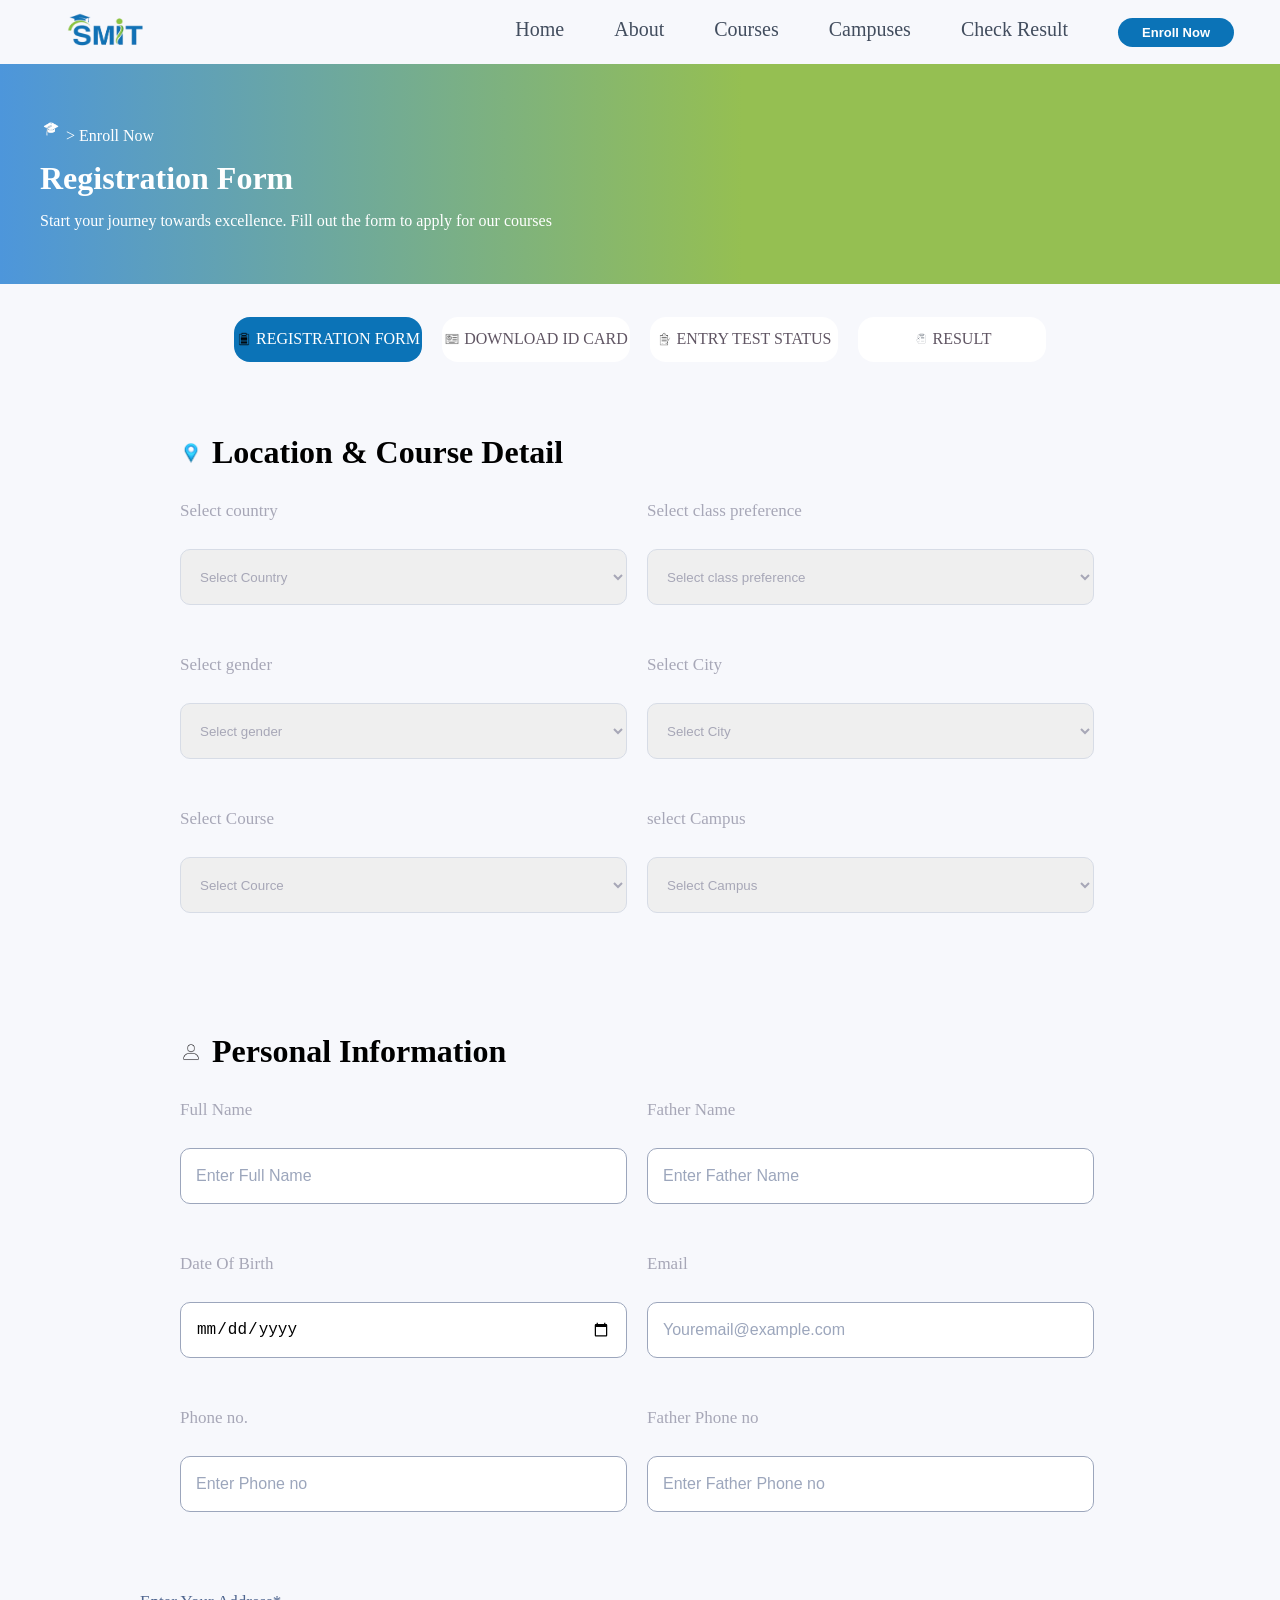
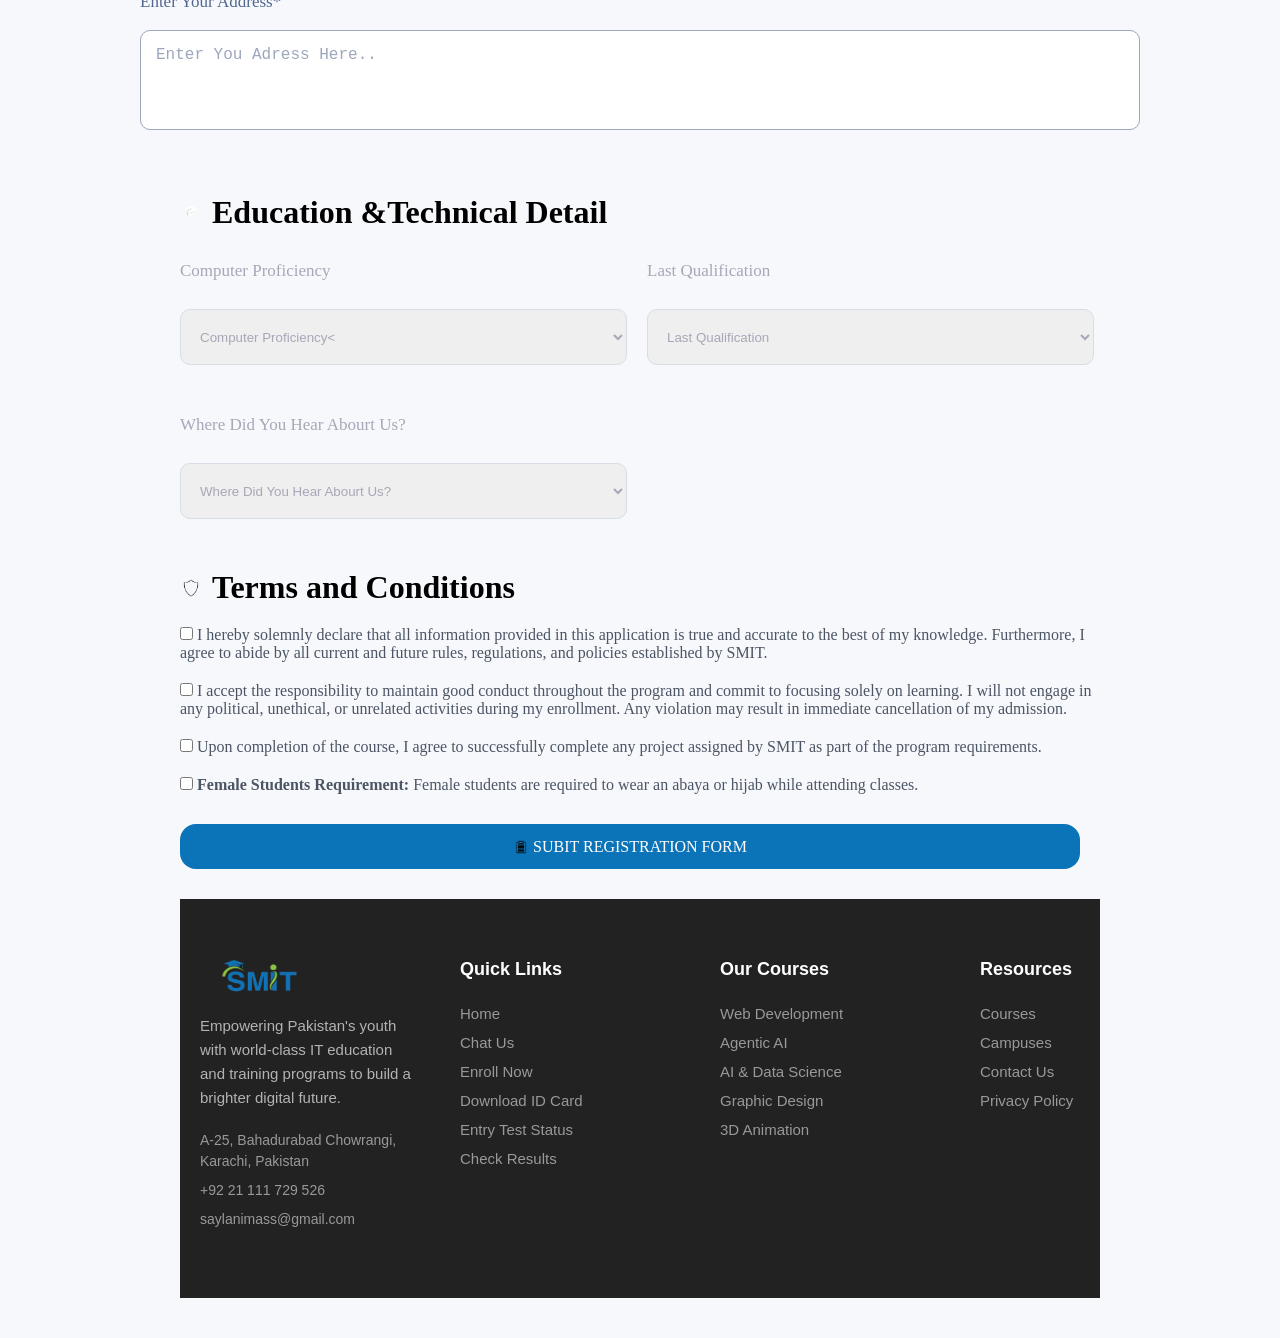
<file: form smit/index.html>
<!DOCTYPE html>
<html lang="en">
<head>
    <meta charset="UTF-8">
    <meta name="viewport" content="width=device-width, initial-scale=1.0">
    <title>SUBMIT FORM</title>
    <link rel="stylesheet" href="style.css">
</head>
<body>
    <!-- reusable nav bar -->
    <nav class="navbar">
        <div class="logo"><img src="./images/transparent_logo.png" alt=""></div>
         <ul>
            <li>Home</li>
            <li>About</li>
            <li>Courses</li>
            <li>Campuses</li>
            <li>Check Result</li>
            <li>
                <button>Enroll Now</button>
            </li>
        </ul>
    </nav>
   </div>   <!-- close of navbar -->
     

   <!-- reusable gradient -->
   <div class="gradient">
       <div class="capandtext">
     <img src="./images/mortarboard.png" alt=""><span class="text"> > Enroll Now</span>
        </div>
       <div class="h1text"><h1>Registration Form</h1></div>
        <div class="para"><p>Start your journey towards excellence. Fill out the form to apply for our courses</p></div>
   </div>   <!-- close of gradient -->





<div class="nav2pappa">

 <div class="nav2">
    <img src="./images/images-removebg-preview.png" alt=""><span class="nav2text">Registration Form</span>
 </div>


  <div class="nav2  btnprimary">
    <img src="./images/idcard.png" alt=""><span class="nav2text"><a href="./download.html">Download Id Card</a></span>
        </div>

  <div class="nav2  btnprimary">
    <img src="./images/pngtree-test-line-black-icon-png-image_690888-removebg-preview.png" alt=""><span class="nav2text"><a href="./entry.html">entry test status</a></span>
    </div>

    <div class="nav2  btnprimary">
    <img src="./images/result.png" alt=""><span class="nav2text"><a href="./result.html">result</a></span>
        </div>
</div>



     <!-- resuable form -->
 <div class="form">
<div class="formtext"><img src="./images/location.png" alt=""><h1> Location & Course Detail
</h1></div>

<label for="" class="country"> <span class="andertext">Select country</span>
<select class="country" id=""> 
    <option disabled selected>Select Country </option>
    <option value="">Pakistan</option>
    <option value="">Turkey</option>
    <option value="">Yemen</option>
</select>
</label>


<label for="" class="country"><span class="andertext">Select class preference</span> 
<select class="country" id=""> 
    <option disabled selected>Select class preference </option>
    <option value="">Onsite</option>
    <option value="">Online</option>
</select>
</label>


<label for="" class="country"> <span class="andertext">Select gender</span> 
<select  class="country" id=""> 
    <option disabled selected>Select gender </option>
    <option class="">Male</option>
    <option value="">Female</option>
</select>
</label>

<label for="" class="country"><span class="andertext">Select City</span> 
<select class="country" id=""> 
    <option disabled selected>Select City </option>
    <option value="">bahawalpur</option>
    <option value="">Karachi</option>
    <option value="">Hyderabad</option>
    <option value="">Multan</option>
    <option value="">Mensehra</option>
    <option value="">ghotki</option>
</select>
</label>

<label for="" class="country"><span class="andertext">Select Course</span> 
<select class="country" id=""> 
    <option disabled selected>Select Cource </option>
    <option value="">Cloud Data Engineering</option>
    <option value="">Devops</option>
    <option value="">Modern Web app</option>
    <option value="">SOC Data Aanalyts</option>
</select>
</label>

<label for="" class="country"> <span class="andertext">select Campus</span> 
<select class="country" id=""> 
    <option disabled selected>Select Campus </option>
    <option value="">Gulshan Campus</option>
    <option value="">Head Campus</option>
    <option value="">Zam Zam titan</option>
    <option value="">Zaitoon Aahraf</option>
</select>
</label>

</div>
<!-- reusable form -->
     <!-- resuable form -->
 <div class="form">
  <div class="formtext">
    <img src="./images/person.png" alt="">
    <h1>Personal Information</h1>
  </div>

  <!-- Country Input -->
  <label for="" class="country">
    <span class="andertext">Full Name</span>
    <input type="text" class="country" placeholder="Enter Full Name">
  </label>

  <!-- Class Preference Input -->
  <label for="" class="country">
    <span class="andertext">Father Name</span> 
    <input type="text" class="country" placeholder="Enter Father Name">
  </label>

  <!-- Gender Input -->
  <label for="" class="country">
    <span class="andertext">Date Of Birth</span> 
    <input type="date" class="country" >
  </label>

  <!-- City Input -->
  <label for="" class="country">
    <span class="andertext">Email</span> 
    <input type="text" class="country" placeholder="Youremail@example.com">
  </label>

  <!-- Course Input -->
  <label for="" class="country">
    <span class="andertext">Phone no.</span>
    <input type="text" class="country" placeholder="Enter Phone no">
  </label>

  <!-- Campus Input -->
  <label for="" class="country">
    <span class="andertext">Father Phone no</span>
    <input type="text" class="country" placeholder="Enter Father Phone no">
  </label>
</div>

   <div class="kuchbhi"> 
    <label class="textlabel" >
<span class="spantext">Enter Your Address*</span>
   <textarea  placeholder="Enter You Adress Here.." class="text2"></textarea></label>
</div>





<!-- technical wala hissah second last -->








<!-- technical wala hissah second last -->



<div class="form">
<div class="formtext"><img src="./images/mortarboard.png" alt=""><h1> Education &Technical Detail
</h1></div>

<label for="" class="country"><span class="andertext">Computer Proficiency</span> 
<select class="country" id=""> 
    <option disabled selected>Computer Proficiency< </option>
    <option value="">Beginner</option>
    <option value="">Intermediate</option>
    <option value="">Advanced</option>
    <option value="">Expert</option>
</select>
</label>

<label for="" class="country"> <span class="andertext">Last Qualification</span>
<select class="country" id=""> 
    <option disabled selected> Last Qualification </option>
    <option value="">Matriculation</option>
    <option value="">Intermediate</option>
    <option value="">Undergraduate</option>
    <option value=""> Bachelar's Degree</option>
    <option value=""> Master's Degree</option>
    <option value=""> Other</option>
</select>
</label>

<label for="" class="country"> <span class="andertext">Where Did You Hear Abourt Us?</span>
<select class="country source-select" id=""> 
    <option disabled selected>Where Did You Hear Abourt Us? </option>
    <option value="">facebook</option>
    <option value="">instagram</option>
    <option value="">youtube</option>
    <option value=""> linkdin</option>
    <option value=""> google search</option>
    <option value=""> whatsapp</option>
</select>
</label>





<!-- Terms and Conditions Main Container -->
<div class="terms-container">
<div class="formtext shield"><img src="./images/shield.png" alt=""><h1> Terms and Conditions
</h1></div>
    
    <div class="terms-list">
        <!-- Point 1 -->
        <label class="terms-item-label">
            <input type="checkbox" class="terms-checkbox" required>
            <span class="terms-item-text">
                I hereby solemnly declare that all information provided in this application is true and accurate to the best of my knowledge. Furthermore, I agree to abide by all current and future rules, regulations, and policies established by SMIT.
            </span>
        </label>
        
        <!-- Point 2 -->
        <label class="terms-item-label">
            <input type="checkbox" class="terms-checkbox" required>
            <span class="terms-item-text">
                I accept the responsibility to maintain good conduct throughout the program and commit to focusing solely on learning. I will not engage in any political, unethical, or unrelated activities during my enrollment. Any violation may result in immediate cancellation of my admission.
            </span>
        </label>
        
        <!-- Point 3 -->
        <label class="terms-item-label">
            <input type="checkbox" class="terms-checkbox" required>
            <span class="terms-item-text">
                Upon completion of the course, I agree to successfully complete any project assigned by SMIT as part of the program requirements.
            </span>
        </label>
        
        <!-- Point 4 (Note for Female Students) -->
        <label class="terms-item-label female-note">
            <input type="checkbox" class="terms-checkbox" required>
            <span class="terms-item-text">
                <strong>Female Students Requirement:</strong> Female students are required to wear an abaya or hijab while attending classes.
            </span>
        </label>
    </div>
</div>
<div class="nav2 lastbtn">
    <img src="./images/images-removebg-preview.png" alt=""><span class="nav2text">Subit Registration Form</span>
 </div>
 
<!-- footer -->

<div class="fatherfooter">
    <footer class="smit-footer">
  <div class="footer-container">
    
    <!-- Left Column: Logo & Intro -->
    <div class="footer-col intro-col">
      <div class="footer-logo">
        <div class="logo"><img src="./images/transparent_logo.png" alt=""></div>
      </div>
      <p class="footer-desc">
        Empowering Pakistan's youth with world-class IT education and training programs to build a brighter digital future.
      </p>
      <div class="contact-info">
        <p>A-25, Bahadurabad Chowrangi, Karachi, Pakistan</p>
        <p>+92 21 111 729 526</p>
        <p>saylanimass@gmail.com</p>
      </div>
    </div>

    <!-- Column 2: Quick Links -->
    <div class="footer-col">
      <h3>Quick Links</h3>
      <ul>
        <li>Home</li>
        <li>Chat Us</li>
        <li>Enroll Now</li>
        <li>Download ID Card</li>
        <li>Entry Test Status</li>
        <li>Check Results</li>
      </ul>
    </div>

    <!-- Column 3: Our Courses -->
    <div class="footer-col">
      <h3>Our Courses</h3>
      <ul>
        <li>Web Development</li>
        <li>Agentic AI</li>
        <li>AI & Data Science</li>
        <li>Graphic Design</li>
        <li>3D Animation</li>
      </ul>
    </div>

    <!-- Column 4: Resources -->
    <div class="footer-col">
      <h3>Resources</h3>
      <ul>
        <li>Courses</li>
        <li>Campuses</li>
        <li>Contact Us</li>
        <li>Privacy Policy</li>
      </ul>
    </div>

  </div>
</footer>


</div>





</body>
</html>
</file>
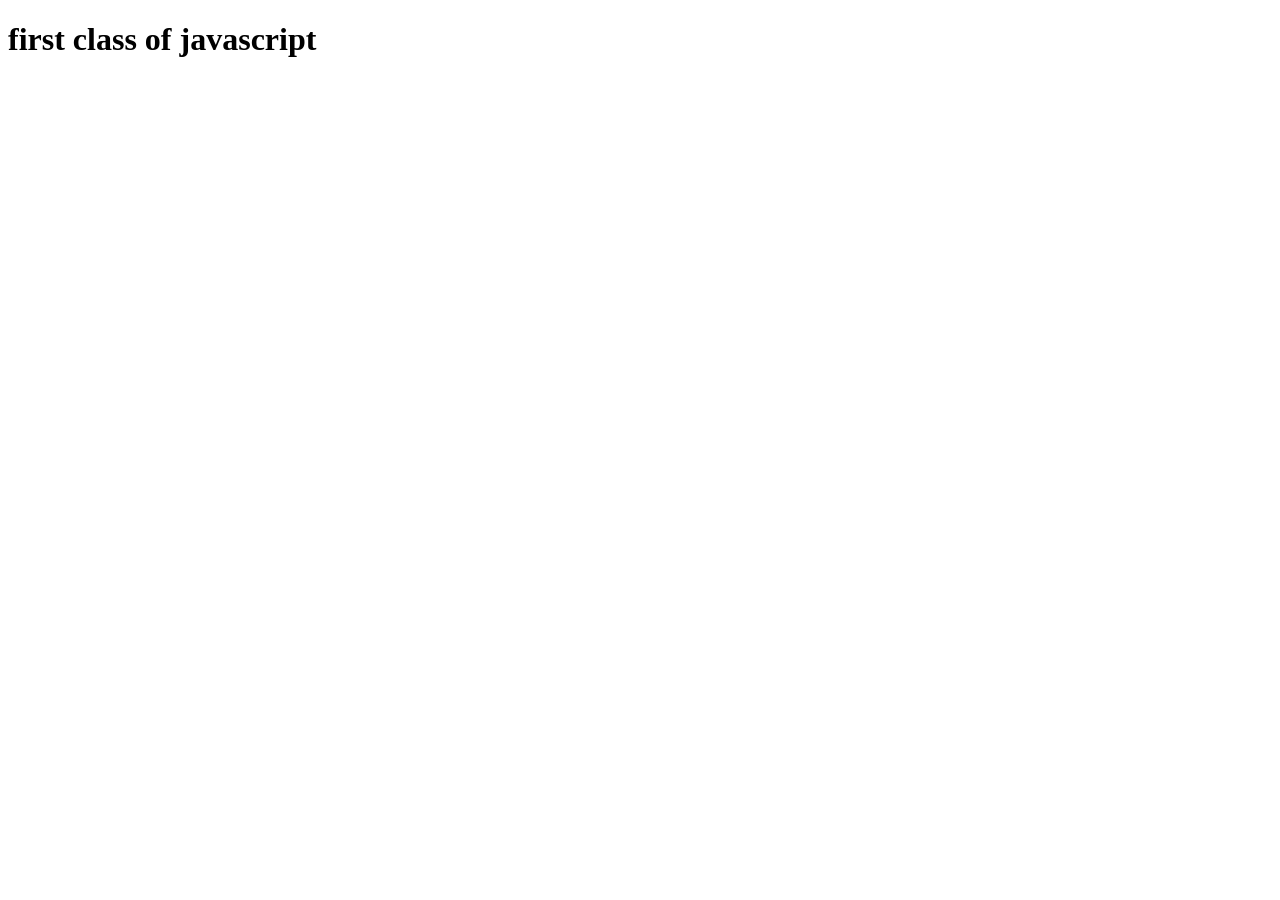
<file: javascript/class 1/index.html>
<!DOCTYPE html>
<html lang="en">
<head>
    <meta charset="UTF-8">
    <meta name="viewport" content="width=device-width, initial-scale=1.0">
    <title>Document</title>
</head>
<body>
    <h1>first class of javascript

    </h1>
</body>
<script src="./app.js"></script>
</html>
</file>
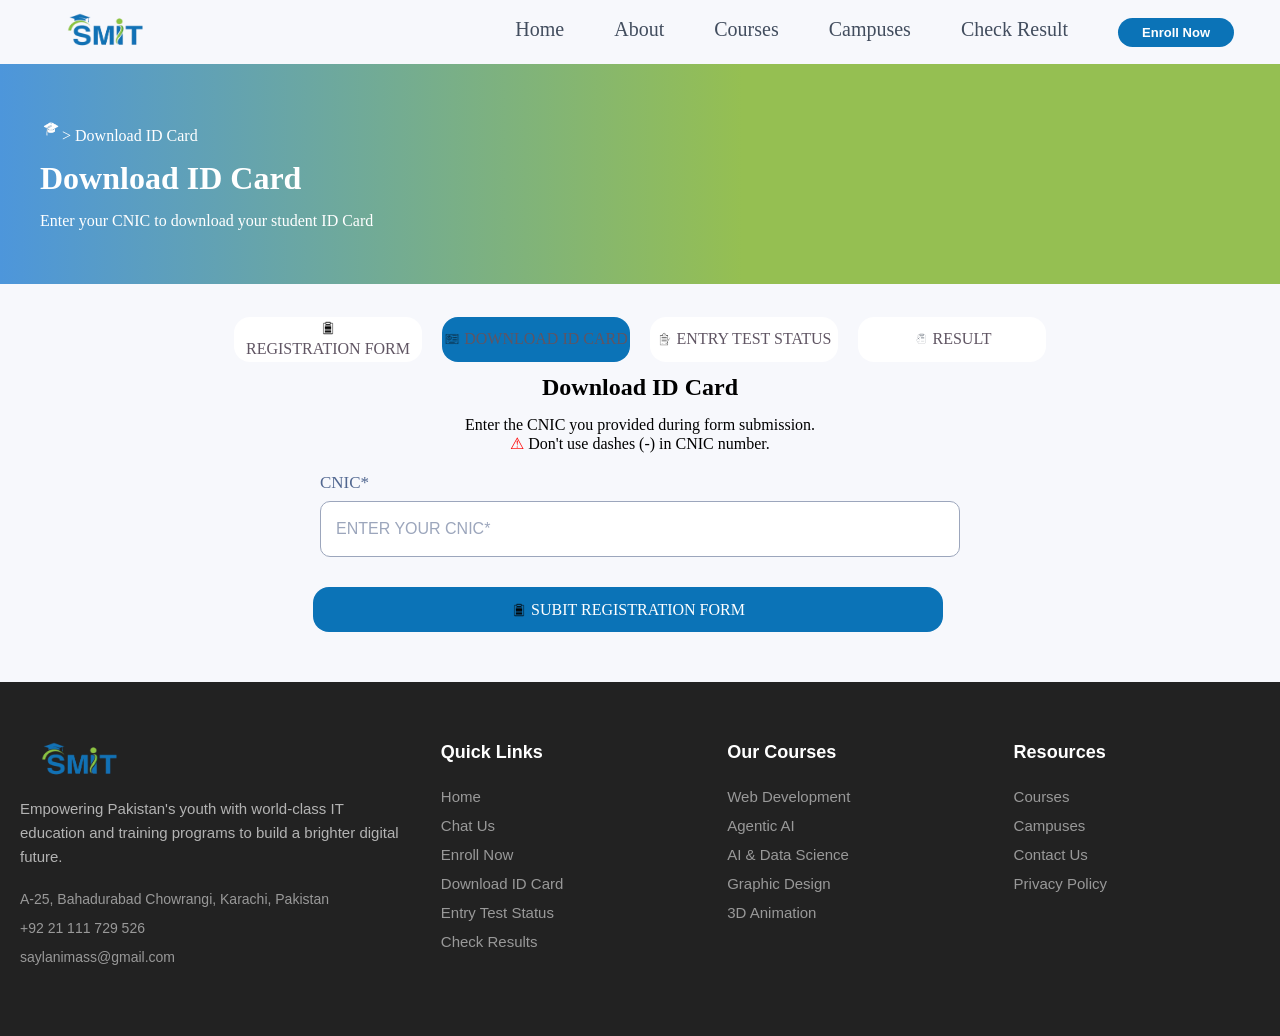
<file: form smit/download.html>
<!DOCTYPE html>
<html lang="en">
<head>
    <meta charset="UTF-8">
    <meta name="viewport" content="width=device-width, initial-scale=1.0">
    <title>DOWNLOAD</title>
    <link rel="stylesheet" href="style.css">
    

</head>
<body>
     <!-- reusable nav bar -->
    <nav class="navbar">
        <div class="logo"><img src="./images/transparent_logo.png" alt=""></div>
         <ul>
            <li>Home</li>
            <li>About</li>
            <li>Courses</li>
            <li>Campuses</li>
            <li>Check Result</li>
            <li>
                <button>Enroll Now</button>
            </li>
        </ul>
    </nav>
   </div>   <!-- close of navbar -->
     

   <!-- reusable gradient -->
   <div class="gradient">
       <div class="capandtext">
     <img src="./images/mortarboard.png" alt=""><span class="text">>   Download ID Card</span>
        </div>
       <div class="h1text"><h1>Download ID Card</h1></div>
        <div class="para"><p>Enter your CNIC to download your student ID Card</p></div>
   </div>   <!-- close of gradient -->





<div class="nav2pappa">

 <div class="nav2 download hello12">
    <img src="./images/images-removebg-preview.png" alt=""><span class="nav2text "><a href="./index.html">   Registration Form  </a></span>
 </div>


  <div class="nav2  btnprimary hato">
    <img src="./images/idcard.png" alt=""><span class="nav2text "><a href="./download.html">Download Id Card</a></span>
        </div>

  <div class="nav2  btnprimary">
    <img src="./images/pngtree-test-line-black-icon-png-image_690888-removebg-preview.png" alt=""><span class="nav2text"><a href="./entry.html">entry test status</a></span>
    </div>

    <div class="nav2  btnprimary">
    <img src="./images/result.png" alt=""><span class="nav2text"><a href="./result.html">result</a></span>
        </div>
</div>

<div class="download">
    <h2 class="head2">Download ID Card</h2>
    <div class="word">Enter the CNIC you provided during form submission.</div>
    <div class="precaution"><span class="warning">⚠</span> Don't use dashes (-) in CNIC number.</div>
</div>

<!-- cnic no -->

<div class="super">
<div class="cnic">

    <label for="" class="country">
    <span class="dcnic">CNIC*</span>
    <input type="number" class="country" placeholder="ENTER YOUR CNIC*">
  </label>

</div>
</div>

 <div class="downloadbtn">
    <div class="nav2 lastbtn dbtn">
    <img src="./images/images-removebg-preview.png" alt=""><span class="nav2text">Subit Registration Form</span>
 </div>
</div>


     <footer class="smit-footer">
  <div class="footer-container">
    
    <!-- Left Column: Logo & Intro -->
    <div class="footer-col intro-col">
      <div class="footer-logo">
       <div class="logo"><img src="./images/transparent_logo.png" alt=""></div>
      </div>
      <p class="footer-desc">
        Empowering Pakistan's youth with world-class IT education and training programs to build a brighter digital future.
      </p>
      <div class="contact-info">
        <p>A-25, Bahadurabad Chowrangi, Karachi, Pakistan</p>
        <p>+92 21 111 729 526</p>
        <p>saylanimass@gmail.com</p>
      </div>
    </div>

    <!-- Column 2: Quick Links -->
    <div class="footer-col">
      <h3>Quick Links</h3>
      <ul>
        <li>Home</li>
        <li>Chat Us</li>
        <li>Enroll Now</li>
        <li>Download ID Card</li>
        <li>Entry Test Status</li>
        <li>Check Results</li>
      </ul>
    </div>

    <!-- Column 3: Our Courses -->
    <div class="footer-col">
      <h3>Our Courses</h3>
      <ul>
        <li>Web Development</li>
        <li>Agentic AI</li>
        <li>AI & Data Science</li>
        <li>Graphic Design</li>
        <li>3D Animation</li>
      </ul>
    </div>

    <!-- Column 4: Resources -->
    <div class="footer-col">
      <h3>Resources</h3>
      <ul>
        <li>Courses</li>
        <li>Campuses</li>
        <li>Contact Us</li>
        <li>Privacy Policy</li>
      </ul>
    </div>

  </div>
</footer>

</body>
</html>
</file>
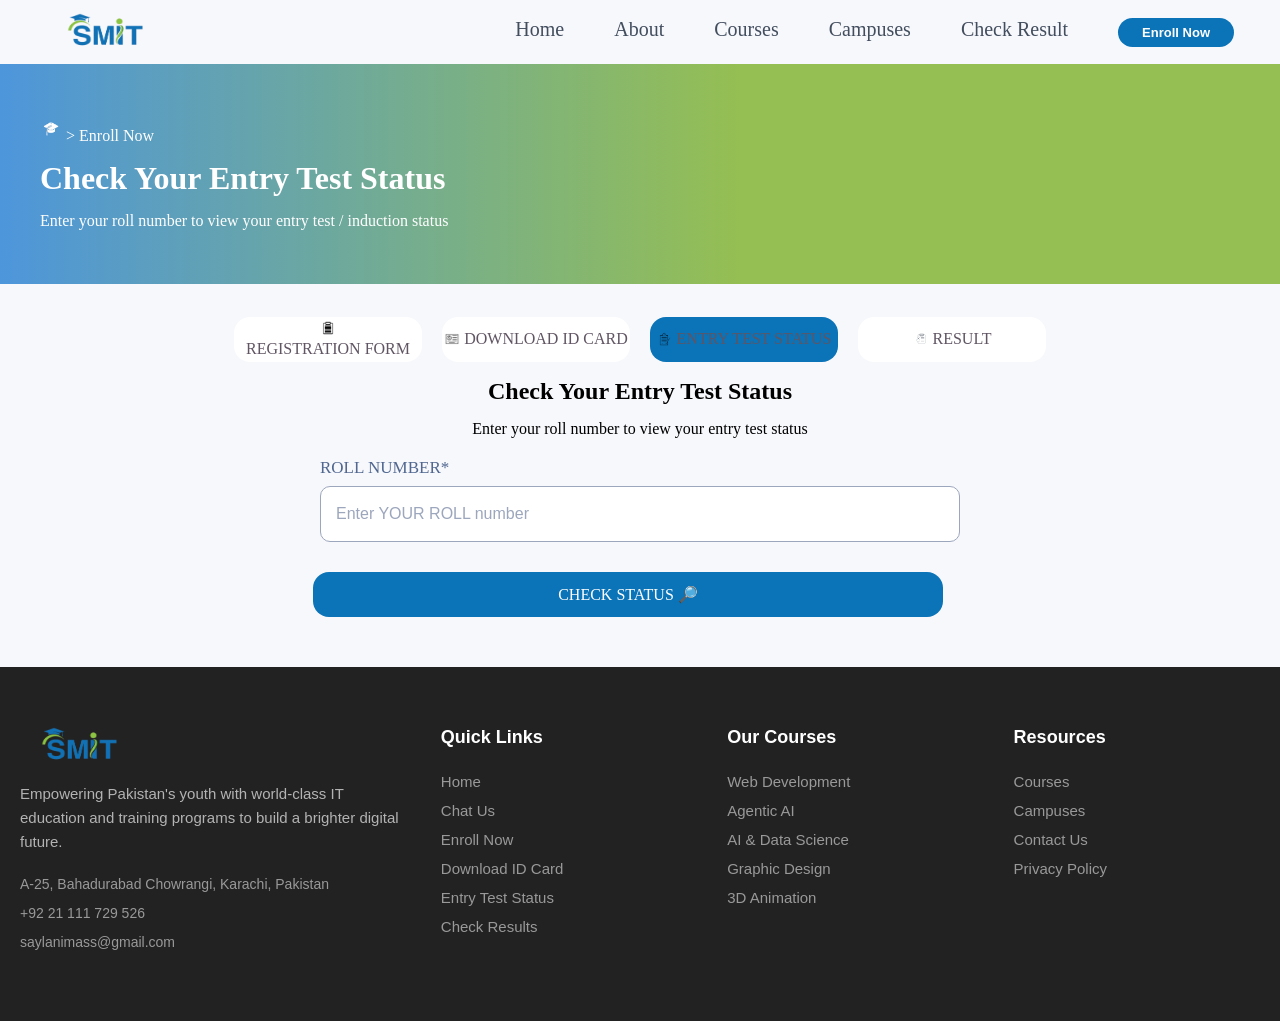
<file: form smit/entry.html>
<!DOCTYPE html>
<html lang="en">
<head>
    <meta charset="UTF-8">
    <meta name="viewport" content="width=device-width, initial-scale=1.0">
    <title>CHECK ENTRY STATUS</title>
    <link rel="stylesheet" href="style.css">
</head>
<body>
     <!-- reusable nav bar -->
    <nav class="navbar">
        <div class="logo"><img src="./images/transparent_logo.png" alt=""></div>
         <ul>
            <li>Home</li>
            <li>About</li>
            <li>Courses</li>
            <li>Campuses</li>
            <li>Check Result</li>
            <li>
                <button>Enroll Now</button>
            </li>
        </ul>
    </nav>
   </div>   <!-- close of navbar -->
     

   <!-- reusable gradient -->
   <div class="gradient">
       <div class="capandtext">
     <img src="./images/mortarboard.png" alt=""><span class="text"> > Enroll Now</span>
        </div>
       <div class="h1text"><h1>Check Your Entry Test Status</h1></div>
        <div class="para"><p>Enter your roll number to view your entry test / induction status</p></div>
   </div>   <!-- close of gradient -->





<div class="nav2pappa">

 <div class="nav2 download hello12">
    <img src="./images/images-removebg-preview.png" alt=""><span class="nav2text "><a href="./index.html">   Registration Form  </a></span>
 </div>


  <div class="nav2  btnprimary">
    <img src="./images/idcard.png" alt=""><span class="nav2text "><a href="./download.html">Download Id Card</a></span>
        </div>

  <div class="nav2  btnprimary hato">
    <img src="./images/pngtree-test-line-black-icon-png-image_690888-removebg-preview.png" alt=""><span class="nav2text"><a href="./entry.html">entry test status</a></span>
    </div>

    <div class="nav2  btnprimary">
    <img src="./images/result.png" alt=""><span class="nav2text"><a href="./result.html">result</a></span>
        </div>
</div>

<div class="download">
    <h2 class="head2 entryt">Check Your Entry Test Status</h2>
    <div class="word">Enter your roll number to view your entry test status</div>
    <!-- <div class="precaution"><span class="warning">⚠</span> Don't use dashes (-) in CNIC number.</div>-->
</div>

<!-- cnic no -->

<div class="super">
<div class="cnic">

    <label for="" class="country">
    <span class="dcnic">ROLL NUMBER*</span>
    <input type="number" class="country" placeholder="Enter YOUR ROLL number">
  </label>

</div>
</div>

 <div class="downloadbtn">
    <div class="nav2 lastbtn dbtn">                                                    
   <span class="nav2text"> CHECK STATUS 🔎 </span>
 </div>
</div>


     <footer class="smit-footer">
  <div class="footer-container">
    
    <!-- Left Column: Logo & Intro -->
    <div class="footer-col intro-col">
      <div class="footer-logo">
       <div class="logo"><img src="./images/transparent_logo.png" alt=""></div>
      </div>
      <p class="footer-desc">
        Empowering Pakistan's youth with world-class IT education and training programs to build a brighter digital future.
      </p>
      <div class="contact-info">
        <p>A-25, Bahadurabad Chowrangi, Karachi, Pakistan</p>
        <p>+92 21 111 729 526</p>
        <p>saylanimass@gmail.com</p>
      </div>
    </div>

    <!-- Column 2: Quick Links -->
    <div class="footer-col">
      <h3>Quick Links</h3>
      <ul>
        <li>Home</li>
        <li>Chat Us</li>
        <li>Enroll Now</li>
        <li>Download ID Card</li>
        <li>Entry Test Status</li>
        <li>Check Results</li>
      </ul>
    </div>

    <!-- Column 3: Our Courses -->
    <div class="footer-col">
      <h3>Our Courses</h3>
      <ul>
        <li>Web Development</li>
        <li>Agentic AI</li>
        <li>AI & Data Science</li>
        <li>Graphic Design</li>
        <li>3D Animation</li>
      </ul>
    </div>

    <!-- Column 4: Resources -->
    <div class="footer-col">
      <h3>Resources</h3>
      <ul>
        <li>Courses</li>
        <li>Campuses</li>
        <li>Contact Us</li>
        <li>Privacy Policy</li>
      </ul>
    </div>

  </div>
</footer>

</body>
</html>
</file>
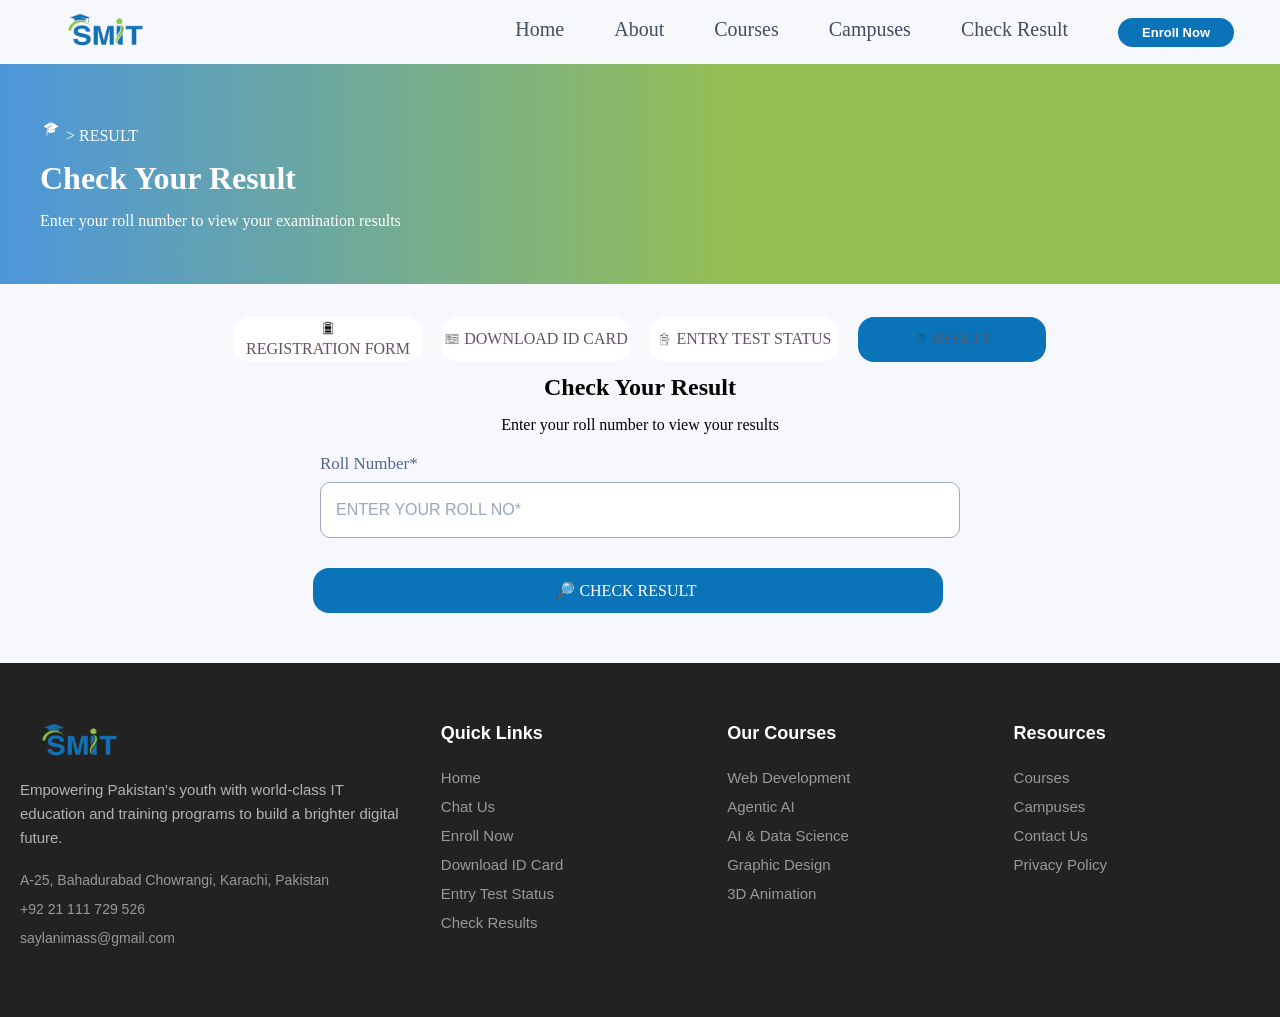
<file: form smit/result.html>
<!DOCTYPE html>
<html lang="en">
<head>
    <meta charset="UTF-8">
    <meta name="viewport" content="width=device-width, initial-scale=1.0">
    <title>CHECK RESULT</title>
    <link rel="stylesheet" href="style.css">
</head>
<body>
     <!-- reusable nav bar -->
    <nav class="navbar">
        <div class="logo"><img src="./images/transparent_logo.png" alt=""></div>
         <ul>
            <li>Home</li>
            <li>About</li>
            <li>Courses</li>
            <li>Campuses</li>
            <li>Check Result</li>
            <li>
                <button>Enroll Now</button>
            </li>
        </ul>
    </nav>
   </div>   <!-- close of navbar -->
     

   <!-- reusable gradient -->
   <div class="gradient">
       <div class="capandtext">
     <img src="./images/mortarboard.png" alt=""><span class="text"> > RESULT</span>
        </div>
       <div class="h1text"><h1>Check Your Result</h1></div>
        <div class="para"><p>Enter your roll number to view your examination results</p></div>
   </div>   <!-- close of gradient -->





<div class="nav2pappa">

 <div class="nav2 download hello12">
    <img src="./images/images-removebg-preview.png" alt=""><span class="nav2text "><a href="./index.html">   Registration Form  </a></span>
 </div>


  <div class="nav2  btnprimary">
    <img src="./images/idcard.png" alt=""><span class="nav2text "><a href="./download.html">Download Id Card</a></span>
        </div>

  <div class="nav2  btnprimary">
    <img src="./images/pngtree-test-line-black-icon-png-image_690888-removebg-preview.png" alt=""><span class="nav2text"><a href="./entry.html">entry test status</a></span>
    </div>

    <div class="nav2  btnprimary hato">
    <img src="./images/result.png" alt=""><span class="nav2text"><a href="./result.html">result</a></span>
        </div>
</div>

<div class="download">
    <h2 class="head2">Check Your Result</h2>
    <div class="word">Enter your roll number to view your results</div>
    <!-- <div class="precaution"><span class="warning">⚠</span> Don't use dashes (-) in CNIC number.</div> -->
</div>

<!-- cnic no -->

<div class="super">
<div class="cnic">

    <label for="" class="country">
    <span class="dcnic">Roll Number*</span>
    <input type="number" class="country" placeholder="ENTER YOUR ROLL NO*">
  </label>

</div>
</div>

 <div class="downloadbtn">
    <div class="nav2 lastbtn dbtn">
     🔎 CHECK RESULT <span class="nav2text"></span>
 </div>
</div>


     <footer class="smit-footer">
  <div class="footer-container">
    
    <!-- Left Column: Logo & Intro -->
    <div class="footer-col intro-col">
      <div class="footer-logo">
       <div class="logo"><img src="./images/transparent_logo.png" alt=""></div>
      </div>
      <p class="footer-desc">
        Empowering Pakistan's youth with world-class IT education and training programs to build a brighter digital future.
      </p>
      <div class="contact-info">
        <p>A-25, Bahadurabad Chowrangi, Karachi, Pakistan</p>
        <p>+92 21 111 729 526</p>
        <p>saylanimass@gmail.com</p>
      </div>
    </div>

    <!-- Column 2: Quick Links -->
    <div class="footer-col">
      <h3>Quick Links</h3>
      <ul>
        <li>Home</li>
        <li>Chat Us</li>
        <li>Enroll Now</li>
        <li>Download ID Card</li>
        <li>Entry Test Status</li>
        <li>Check Results</li>
      </ul>
    </div>

    <!-- Column 3: Our Courses -->
    <div class="footer-col">
      <h3>Our Courses</h3>
      <ul>
        <li>Web Development</li>
        <li>Agentic AI</li>
        <li>AI & Data Science</li>
        <li>Graphic Design</li>
        <li>3D Animation</li>
      </ul>
    </div>

    <!-- Column 4: Resources -->
    <div class="footer-col">
      <h3>Resources</h3>
      <ul>
        <li>Courses</li>
        <li>Campuses</li>
        <li>Contact Us</li>
        <li>Privacy Policy</li>
      </ul>
    </div>

  </div>
</footer>

</body>
</html>
</file>
<file: form smit/style.css>
*{
    margin: 0;
    padding: 0;
    box-sizing: border-box;
}

      /* work only nav bar copy and paste this  */
body{
    /* background: 5px 6px 23px 6px rgba(0,0,0,0.47); */
     transition: all 0.3s ease;
     background-color: rgb(247, 248, 252);


}
ul li{
   list-style-type: none;
   /* background-color: aqua; */
   color: rgb(66, 77, 94);
   font-size: 20px;
}
ul li:hover{
    cursor: pointer;
}
ul li:hover{
  transform: scale(1.15); /* Is se link 15% bada ho jayega click karne par */
}
.logo img:hover {
  transform: scale(1.15); /* Is se link 15% bada ho jayega click karne par */
}
.logo img{
    display: inline-block;
    /* border: 2px solid black; */
}
li button {
  background-color: #0b73b7; /* Bright aur attractive red/pink rang */
  color: #ffffff;            /* Text ka rang safaid */
  font-size: 13px;           /* Text ka size */
  font-weight: 600;          /* Text ko thoda bold karne ke liye */
  padding: 7px 24px;        /* Top/Bottom aur Left/Right ka gap (Size) */
  border: none;              /* Default border hatane ke liye */
  border-radius: 50px;       /* Pill-shape (corners bilkul gol) karne ke liye */
  cursor: pointer;           /* Mouse le jaane par hand icon ke liye */
  /* box-shadow: 0 4px 15px rgba(255, 71, 87, 0.3); Button ke niche halki shadow */
  transition: all 0.3s ease;}
  
  li button:hover {
  transform: translateY(-2px); /* Button thoda sa upar uthega */}

/* 4. Active Effect (Jab button par click karein) */
li button:active {
  transform: translateY(1px); /* Click karne par button daba hua lagega */
}
ul{
    display: flex;
    gap: 50px;
}
.logo{
    width:80px;
}
.logo img{
    width: 100%;
    height: 35px;
    margin-left: 20px;
}
.navbar{

    display: flex;
    justify-content: space-between;
    width: 100%;
    height: 64px;
    padding: 0 46px;
    align-items: center;
    position: sticky;
    top: 0;
     background:rgb(247, 248, 252);
    /* border: 2px solid black; */
}
@media only screen and(max-width:400px){
    .navbar ul div{
        width: 200px;
    }
}
/* there all work done for navbar */


/* There are gradien work which is reuseable  */

/* .gradientpappa{ */
    /* border: 2px solid black; */

.capandtext img{
    width: 22px;
    height: 22px;
    /* color: white !important; */
}
.gradient{
    /* border: 2px solid black; */
    max-width: 100%;
    min-width: 300px;/* yah by defaul 100% lah tah han parent ki  */
    padding: 40px;
    height: 220px;
    display: flex;
    justify-content: center;
    align-items:start;
    flex-direction: column;
    color: white;
    /* box-shadow: 5px 6px 23px 6px rgba(0,0,0,0.47); */
    gap: 15px;
background: linear-gradient(90deg,rgba(77, 150, 219, 1) 0%, rgba(149, 191, 82, 1) 58%);
}
/* nav2 resuable */
.nav2 img{
    width: 16px;
    height: 16px;

}
.nav2:hover{
    
  transform: translateY(-2px); /* Button thoda sa upar uthega */}

.nav2{
    display: flex;
    align-items: center;
  justify-content: center;
 
    width: 200px;
    height: 45px;
    background: rgb(11, 115, 183);
    color: white;
  border-radius: 16px;
    gap: 4px;
    text-transform: uppercase;
}
.nav2 a{
    text-decoration: none;
    color: rgb(96, 85, 99);
}
.btnprimary{
     background: white;
      color:black
}
.btnprimary:hover{
    background: rgba(224, 224, 219, 0.966);
    cursor: pointer;
}
.nav2pappa{
    display: flex;
    width: 820px;
    height: 70px;
    justify-content: center;
    gap: 20px;  
    align-items: center;
    /* border: 1px solid black; */
    margin-left: auto;
    margin-right: auto;
    margin-top: 20px;
    color: white;
    padding: 4px;
}
/* reusable nav2 also khatam */
/* resuable  option */

    /* color: rgb(167, 167, 183);
    background-color: #ffffff;  */


.form {
    /* width: 1100px ; */
    margin-top: 20px;
    /* border: 1px solid black; */
    display: flex;
    flex-wrap: wrap;
    column-gap: 20px;
    row-gap: 30px;
    width: 1000px;
    margin-left: auto;
    margin-right: auto;
    padding: 40px;
}

.formtext img {
    width: 22px;
    height: 22px;
}

.formtext {
    display: flex;
    align-items: center;
    justify-content: start;
    color: black;
    row-gap: 4px;
    column-gap: 10px;
    width: 100%;
}

/* Dropdown ka size aur design */
.form select.country {
    width: 447px;
    height: 56px;
    border-radius: 10px;
    padding: 0 15px; /* Andar ke text ko thoda gap dene ke liye */
    color: rgb(167, 167, 183) !important; /* Ab yeh rang laazmi kaam karega */
    border: 1px solid rgb(215, 220, 230); /* Border ka halka rang */
}

/* Dropdown ke upar waale labels ka rang */
.form label.country, 
.form label.country .andertext {
    font-size: 17px;
    display: flex;
    flex-direction: column;
    margin-bottom: 20px;
    color: rgb(167, 167, 183) !important; /* Labels ka matlooba rang */
}

/* Hover effect */
.form select.country:hover {
    transform: translate(1.15px);
}

/* Dropdown ke andar waale options */
.form select.country option {
    background-color: white; 
    color: rgb(167, 167, 183) !important;            
    font-size: 16px;
}

/* Disabled option ka rang */
.form select.country option:disabled {
    color: #7f8c8d !important;            
}





/* input field resuable */
.form {
    margin-top: 20px;
    /* border: 1px solid black; */
    display: flex;
    flex-wrap: wrap;
    column-gap: 20px;
    row-gap: 30px;
    width: 1000px;
    margin-left: auto;
    margin-right: auto;
    padding: 40px;
}

.formtext {
    display: flex;
    align-items: center;
    justify-content: start;
    color: black;
    row-gap: 4px;
    column-gap: 10px;
    width: 100%;
}

.formtext img {
    width: 22px;
    height: 22px;
}

/* Label selector jo text ko input ke upar column mein layega */
label.country {
    font-size: 17px;
    display: flex;
    flex-direction: column;
    color: rgb(81, 103, 144);
    row-gap: 8px; /* Span text aur input field ke darmiyan halka gap */
}

/* Input fields par exact wahi sizing lagayi hai jo pehle select par thi */
input.country {
    width: 447px;
    height: 56px;
    border-radius: 10px;
    border: 1px solid rgb(156, 166, 188); /* Input field ki clear boundary ke liye */
    padding: 0 15px; /* Input text ko left border se thoda aage rakhne ke liye */
    font-size: 16px;
    color: black;
    outline: none; /* Click karne par default chrome outline hatane ke liye */
    box-sizing: border-box; /* Width aur height ko control mein rakhne ke liye */
}

/* Hover transform transition ke sath taake smoothly move ho */
input.country:hover {
    transform: translateX(1.15px);
    transition: transform 0.2s ease;
}

/* Input ke andar jo placeholders hain un ka professional light grey color */
input.country::placeholder {
    color: rgb(156, 166, 188);
    font-size: 16px;
}
/* text area */
/* 1. Textarea ka main Parent Label */
 .spantext{
     
    padding: 0 0 8px;
    font-size: 17px;
    display: flex;
    flex-direction: column;
    color: rgb(81, 103, 144);
    row-gap: 8px; 
    margin-bottom: 10px;
    margin-top: 20px;
}


/* 2. Textarea box (.text2) ki apni styling */
textarea.text2 {
    width:1000px ;
    padding: 14px 16px;
    height: 100px;
    border-radius: 10px;
    border: 1px solid rgb(156, 166, 188);
    padding: 15px;
    font-size: 16px;
    color: black;
    outline: none; 
    resize: none; 
    box-sizing: border-box;}

    textarea.text2::placeholder {
    color: rgb(156, 166, 188);
    font-size: 16px;
    opacity: 1; /* Kuch browsers mein visibility ensure karne ke liye */
}

    
    .kuchbhi{
        display: flex;
        justify-content: center;
    }
    select.source-select{
        width: 900px;
    }
    /* checkbox */
    .terms-list{
        display: flex;
        flex-direction: column;
        row-gap: 20px;
    }
    div.shield{
        margin-bottom: 20px;
    }
    .terms-item-text{
        color: rgb(76, 85, 100);
    }
    .lastbtn{
        width:900px ;
    }
    /* footer */
    /* Footer ka Main Parent Wrapper */
.smit-footer {
    background-color: #222222; /* Dark background color */
    color: #999999;           /* Text ka light grey color */
    padding: 60px 0;
    font-family: sans-serif;
    width: 100%    !important;
    box-sizing: border-box;
}

/* 4 Columns Container */
.footer-container {
    min-width: 100%;
    max-width: 1200px;
    margin: 0 auto;
    display: flex;
    flex-wrap: wrap;
    justify-content: space-between;
    padding: 0 20px;
    gap: 30px;
}

/* Individual Column Layout */
.footer-col {
    flex: 1;
    min-width: 220px;
}

.intro-col {
    flex: 1.5;
}
.fatherfooter{
    width: 100% !important;
}

/* Logo Image Sizing */
/* 1. Main Footer Wrapper */
.smit-footer {
    background-color: #222222; 
    color: #999999;           
    padding: 60px 0;
    font-family: sans-serif;
    width: 100%      !important;
    box-sizing: border-box;
    display: block; /* Ensure ke yeh full line block element rahe */
}

/* 2. Columns Flex Container */
.footer-container {
    max-width: 1200px;
    margin: 0 auto;
    display: flex;
    flex-direction: row; /* Columns ko aamne samne rakhne ke liye */
    flex-wrap: nowrap;   /* Items ko toot kar neeche girne se rokne ke liye */
    justify-content: space-between;
    padding: 0 20px;
    gap: 40px; /* Columns ke darmiyan barabar gap */
    box-sizing: border-box;
}

/* 3. Individual Columns Configuration */
.footer-col {
    display: block; /* Kisi bhi global flex design ko reset karne ke liye */
    flex-basis: 22%; /* Har column ko barabar width di taake koi daba na sake */
}

.intro-col {
    flex-basis: 34%; /* Logo aur address wale block ko thoda bada rakha */
}

/* Logo Broken Image Placeholder Text handling */
.footer-logo img {
    color: white;
    font-size: 16px;
    font-weight: bold;
    display: block;
    margin-bottom: 20px;
}

/* Text Paragraphs Styling */
.footer-desc {
    font-size: 15px;
    line-height: 1.6;
    margin: 0 0 20px 0;
    color: #b3b3b3;
}

.contact-info p {
    font-size: 14px;
    margin: 8px 0;
    line-height: 1.5;
}

/* Headings Styling */
.footer-col h3 {
    color: #ffffff; 
    font-size: 18px;
    font-weight: bold;
    margin: 0 0 25px 0; /* Heading ke neeche gap */
}

/* 4. MAIN FIX FOR THE LIST: Jo daba ban raha tha usko theek kiya */
.footer-col ul {
    list-style: none !important; /* Bullets har haal mein khatam */
    padding: 0 !important;
    margin: 0 !important;
    display: flex !important;
    flex-direction: column !important; /* Elements ko ek ke neeche ek laane ke liye mandatory line */
    align-items: flex-start !important;
    gap: 12px !important; /* Har word ke darmiyan upar-neeche ka gap */
    background: none !important; /* Kisi bhi kism ka background color dabba khatam karne ke liye */
}

/* Individual Text Items inside list */
.footer-col ul li {
    font-size: 15px;
    color: #999999;
    background: none !important; /* Cyan background dabbe hatane ke liye step */
    width: auto !important;     /* Size normal karne ke liye */
    height: auto !important;
    padding: 0 !important;
    margin: 0 !important;
    cursor: pointer;
    white-space: nowrap; /* Text ko tootne se rokne ke liye */
}

/* Hover karne par text white ho jaye ga */
.footer-col ul li:hover {
    color: #ffffff;
}
.download{
    background: white;
    color: rgb(96, 85, 99);
}
.hato{
    background-color: rgb(11, 115, 183);
    color: black !important;
}
.warning{
    color: red;
}
.download{
    display: flex;
    flex-direction: column;
    /* border: 1px solid black; */
      align-items: center;
      color: black;
      background:  rgb(247, 248, 252);
}
.download .head2{
    margin-bottom: 15px;
    /* border: 1px solid black; */
}
.super{
    margin: 20px 0;
    /* border: 1px solid black; */
    display: flex;
    justify-content: center;
}
.cnic input{
/* border: 1px  solid black; */
width: 640px;

}
.downloadbtn{
    display: flex;
    justify-content: center;
    /* border: 1px solid black; */
    width: 95%;

}
.dbtn{
    width: 630px;
    margin-left: 40px;
    margin-top: 10px;
    margin-bottom: 50px;
}
.hello12{
    background: white;
    /* width: 00px; */
}
.entryt{
    /* border: 1px solid black; */
    margin-top: 4px;
    padding: 0;
}
</file>
